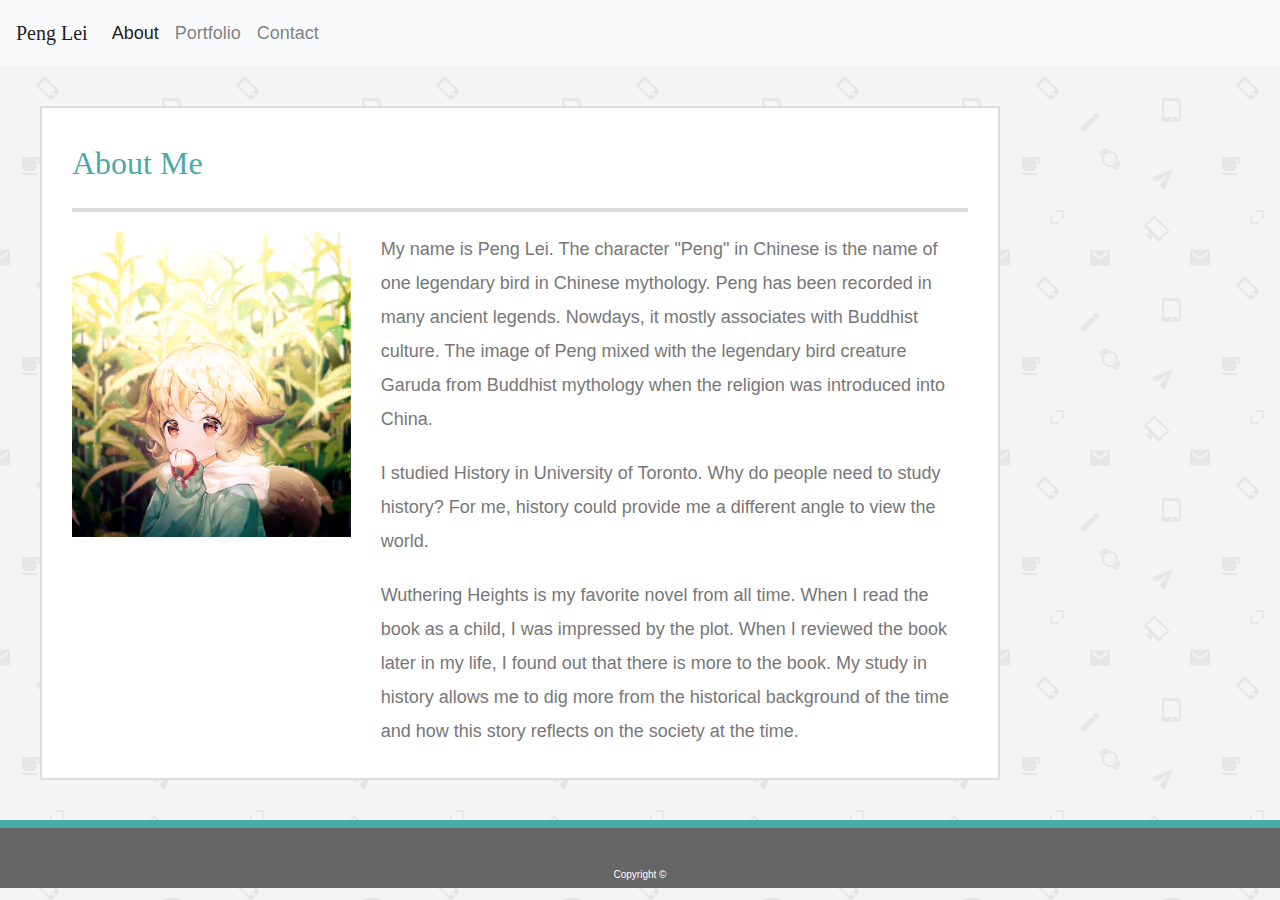
<file: index.html>
<!DOCTYPE html>

<head>
  <meta charset="UTF-8">
  <title>About | Peng Lei</title>

<link rel="stylesheet" href="https://stackpath.bootstrapcdn.com/bootstrap/4.3.1/css/bootstrap.min.css" integrity="sha384-ggOyR0iXCbMQv3Xipma34MD+dH/1fQ784/j6cY/iJTQUOhcWr7x9JvoRxT2MZw1T" crossorigin="anonymous">
<style>
    .navbar-brand{
      font-family: Georgia, Times, "Times New Roman", serif;
    }
    
    .nav-link {
        color: #cccccc;
        border-left: 1px solid #cccccc;
        display: inline-flex;
    }

.nav-link:first-child {
    border-left: 0 none;
}

* {
    box-sizing: border-box;
  }


body {
    font-family: Arial, "Helvetica Neue", Helvetica, sans-serif;
    font-size: 18px;
    line-height: 34px;
    color: #777777;
    background: url("assets/images/email-pattern.png");
  
}

h1,
p {
    margin-bottom: 20px;
  }
  
p:last-child {
    margin-bottom: 0;
  }
  
h1{
    font-family: Georgia, Times, "Times New Roman", serif;
    font-weight: 500;
    color: #4aaaa5;
  }
  
h1 {
    padding-bottom: 20px;
    font-size: 32px;
    line-height: 50px;
    border-bottom: 4px solid #dddddd;
  }

.container {
    max-width: 960px;
    clear: both;
    width: 100%;
    max-width: 960px;
    padding:30px 30px 30px;
    margin: 40px 40px 40px;
    background: #ffffff;
    border: 2px solid #dddddd;
  }

  footer {
    padding: 30px 0;
    font-size: 10px;
    text-align: center;
    color: #ffffff;
    background: #666666;
    border-top: 8px solid #4aaaa5;
    height: 50px;
    clear: both;
  }
  

    </style>

</head>

<body>

    <header>
        <nav class="navbar navbar-expand-lg navbar-light bg-light">
                <a class="navbar-brand" href="index.html">Peng Lei</a>
                <button class="navbar-toggler" type="button" data-toggle="collapse" data-target="#navbarNav" aria-controls="navbarNav" aria-expanded="false" aria-label="Toggle navigation">
                  <span class="navbar-toggler-icon"></span>
                </button>
                <div class="collapse navbar-collapse" id="navbarNav">
                  <ul class="navbar-nav">
                    <li class="nav-item active">
                      <a class="nav-link" href="index.html" >About <span class="sr-only">(current)</span></a>
                    </li>
                    <li class="nav-item">
                      <a class="nav-link" href="portfolio.html">Portfolio</a>
                    </li>
                    <li class="nav-item">
                      <a class="nav-link" href="contact.html">Contact</a>
                    </li>
                  </ul>
                </div>
              </nav>
        </header>
  
<div class="container">
 <div class="row">
    <div class="col-12">
        <h1>About Me</h1>
      </div>
    </div>
  
 <div class="row">
      <div class="col-6 col-md-4">
          <img src="assets/images/53624458_p0.png" class="img-fluid" alt="Responsive image">
      </div>
      <div class="col-6 col-md-8">
          <p>My name is Peng Lei. The character "Peng" in Chinese is the name of one legendary bird in Chinese mythology. Peng has been recorded in many ancient legends. Nowdays, it mostly associates with Buddhist culture. The image of Peng mixed with the legendary bird creature Garuda from Buddhist mythology when the religion was introduced into China. </p>
          <p>I studied History in University of Toronto. Why do people need to study history? For me, history could provide me a different angle to view the world.</p>
          <p>Wuthering Heights is my favorite novel from all time. When I read the book as a child, I was impressed by the plot. When I reviewed the book later in my life, I found out that there is more to the book. My study in history allows me to dig more from the historical background of the time and how this story reflects on the society at the time.</p>
        </div>
    </div>
  </div>


  <footer>
      Copyright &copy; 
  </footer>

</body>

</html>
</file>
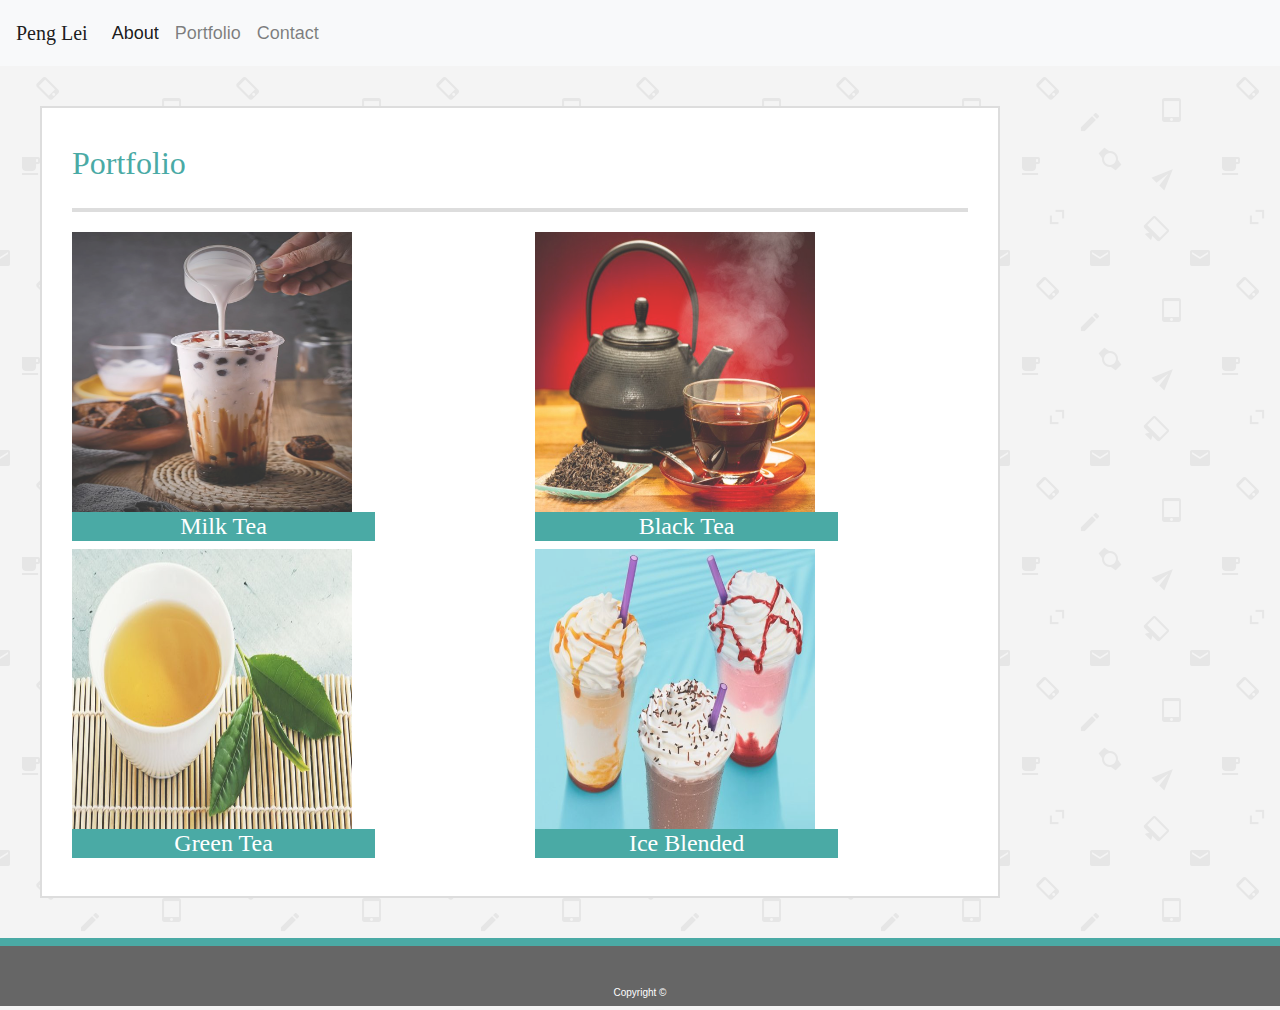
<file: portfolio.html>
<!DOCTYPE html>

<head>
  <meta charset="UTF-8">
  <title>Portfolio | Peng Lei</title>
  <link rel="stylesheet" href="https://stackpath.bootstrapcdn.com/bootstrap/4.3.1/css/bootstrap.min.css" integrity="sha384-ggOyR0iXCbMQv3Xipma34MD+dH/1fQ784/j6cY/iJTQUOhcWr7x9JvoRxT2MZw1T" crossorigin="anonymous">
  <style>
      .navbar-brand{
       font-family: Georgia, Times, "Times New Roman", serif;
     }
     
     .nav-link {
         color: #cccccc;
         border-left: 1px solid #cccccc;
         display: inline-flex;
     }
 
 .nav-link:first-child {
     border-left: 0 none;
 }
 
 * {
     box-sizing: border-box;
   }
 body {
     font-family: Arial, "Helvetica Neue", Helvetica, sans-serif;
     font-size: 18px;
     line-height: 34px;
     color: #777777;
     background: url("assets/images/email-pattern.png");
   
 }
   .container {
     max-width: 960px;
     clear: both;
     width: 100%;
     max-width: 960px;
     padding:30px 30px 30px;
     margin: 40px 40px 40px;
     background: #ffffff;
     border: 2px solid #dddddd;
   }

  
.img-fluid {
    width: 280px;
    height: 280px;
    border: 0 none;
    opacity: 0.8;
  }
  
h3 {
  font-family: Georgia, Times, "Times New Roman", serif;
    position: relative;
    color: #ffffff;
    text-align: center;
    background: #4aaaa5;
    width: 70%;
  }
  

  
h1 {
  font-family: Georgia, Times, "Times New Roman", serif;
    font-weight: 500;
    color: #4aaaa5;
    margin-bottom: 20px;
    padding-bottom: 20px;
    font-size: 32px;
    line-height: 50px;
    border-bottom: 4px solid #dddddd;
  }
  
h3 {
    font-size: 24px;
  }


  footer {
     padding: 30px 0;
     font-size: 10px;
     text-align: center;
     color: #ffffff;
     background: #666666;
     border-top: 8px solid #4aaaa5;
     height: 50px;
     clear: both;
   }

</style>

</head>

<body>

    <header>
        <nav class="navbar navbar-expand-lg navbar-light bg-light">
                <a class="navbar-brand" href="index.html">Peng Lei</a>
                <button class="navbar-toggler" type="button" data-toggle="collapse" data-target="#navbarNav" aria-controls="navbarNav" aria-expanded="false" aria-label="Toggle navigation">
                  <span class="navbar-toggler-icon"></span>
                </button>
                <div class="collapse navbar-collapse" id="navbarNav">
                  <ul class="navbar-nav">
                    <li class="nav-item active">
                      <a class="nav-link" href="index.html" >About <span class="sr-only">(current)</span></a>
                    </li>
                    <li class="nav-item">
                      <a class="nav-link" href="portfolio.html">Portfolio</a>
                    </li>
                    <li class="nav-item">
                      <a class="nav-link" href="contact.html">Contact</a>
                    </li>
                  </ul>
                </div>
              </nav>
        </header>

   <div class="container">
          <div class="row">
             <div class="col-12">
                 <h1>Portfolio</h1>
               </div>
             </div>
           
<div class="row">
 <div class="col-6">
    <img src="assets/images/milktea.jpg" class="img-fluid" alt="Responsive image">

    <h3>Milk Tea</h3>
 </div>
 <div class="col-6">
<img src="assets/images/blacktea.jpg" class="img-fluid" alt="Responsive image">

<h3>Black Tea</h3>
 </div>
             </div>

<div class="row">
  <div class="col-6">
  <img src="assets/images/greentea.jpg" class="img-fluid" alt="Responsive image">

  <h3>Green Tea</h3>
                </div>
                <div class="col-6">
      <img src="assets/images/ice blended.jpg" class="img-fluid" alt="Responsive image">
        <h3>Ice Blended</h3>
                  </div>
              </div>
           </div>

  <footer>
    <div>
      Copyright &copy;
    </div>
  </footer>
</body>

</html>
</file>
